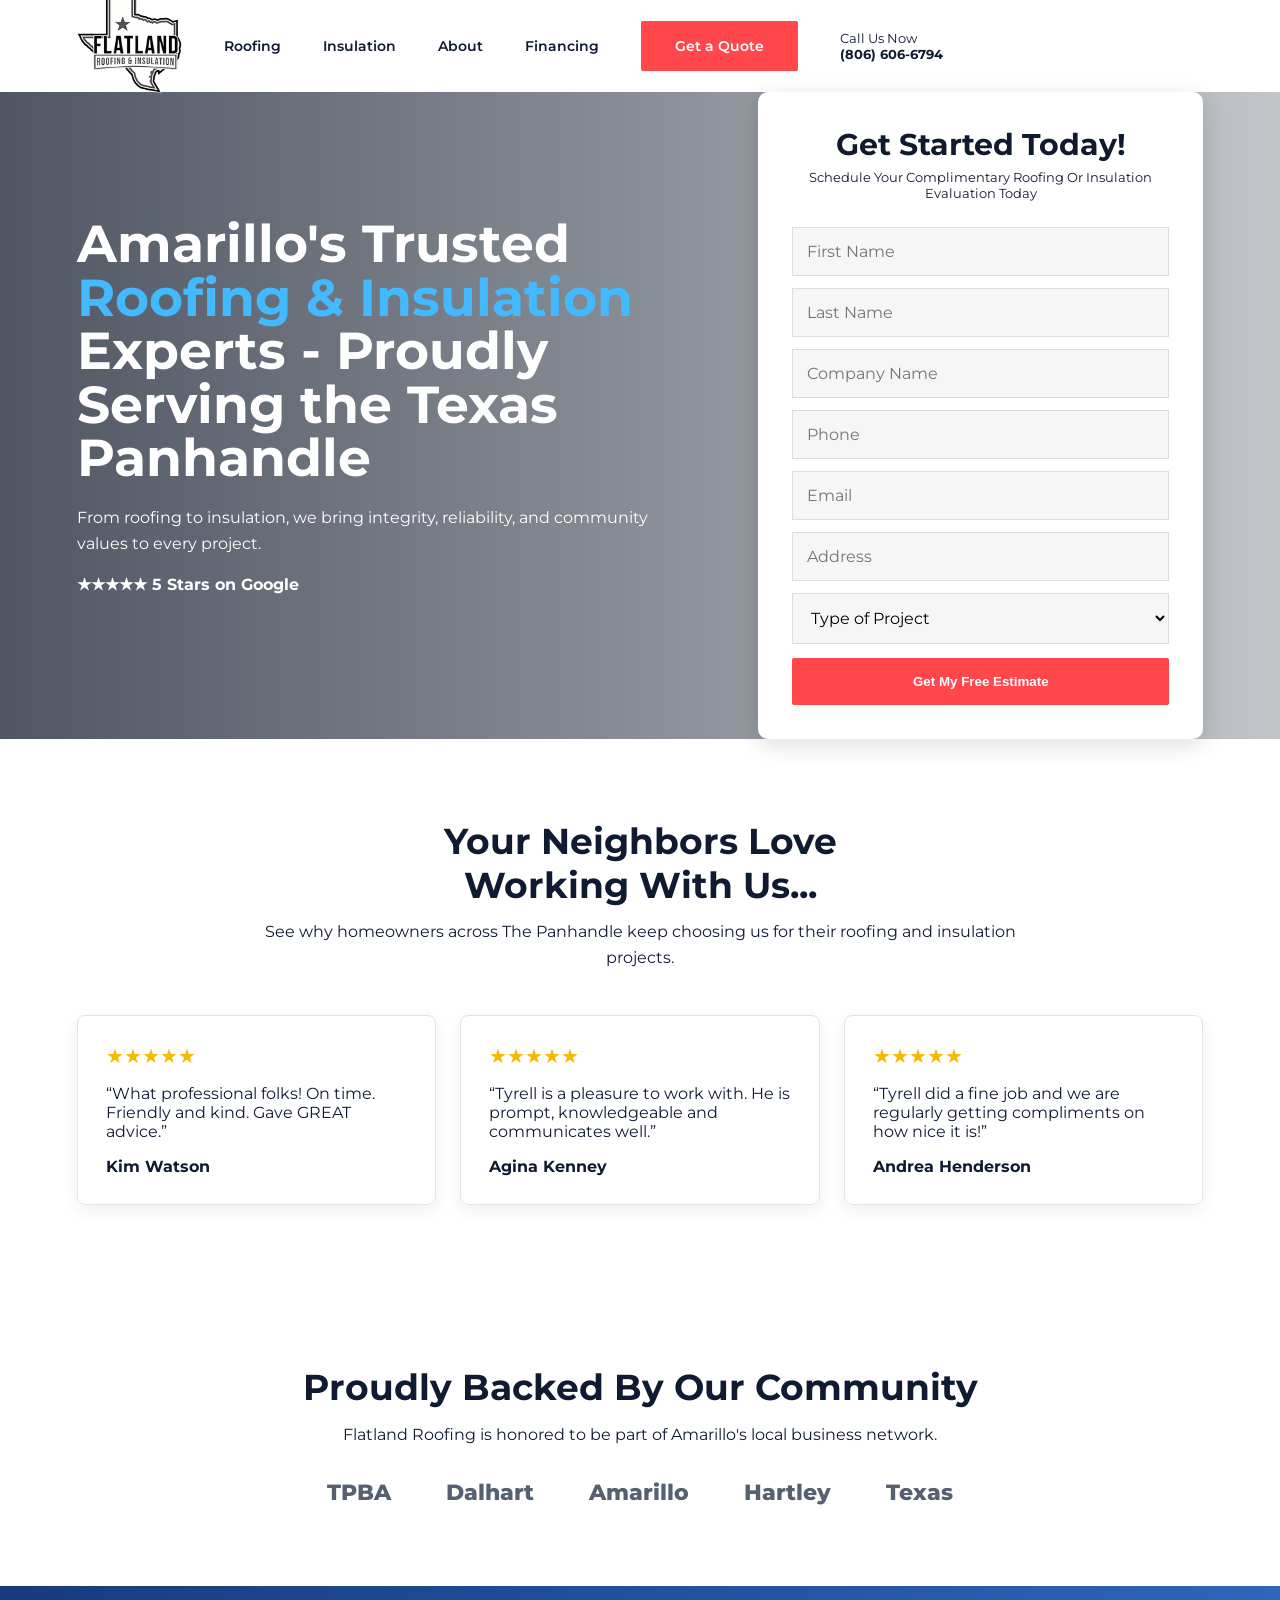
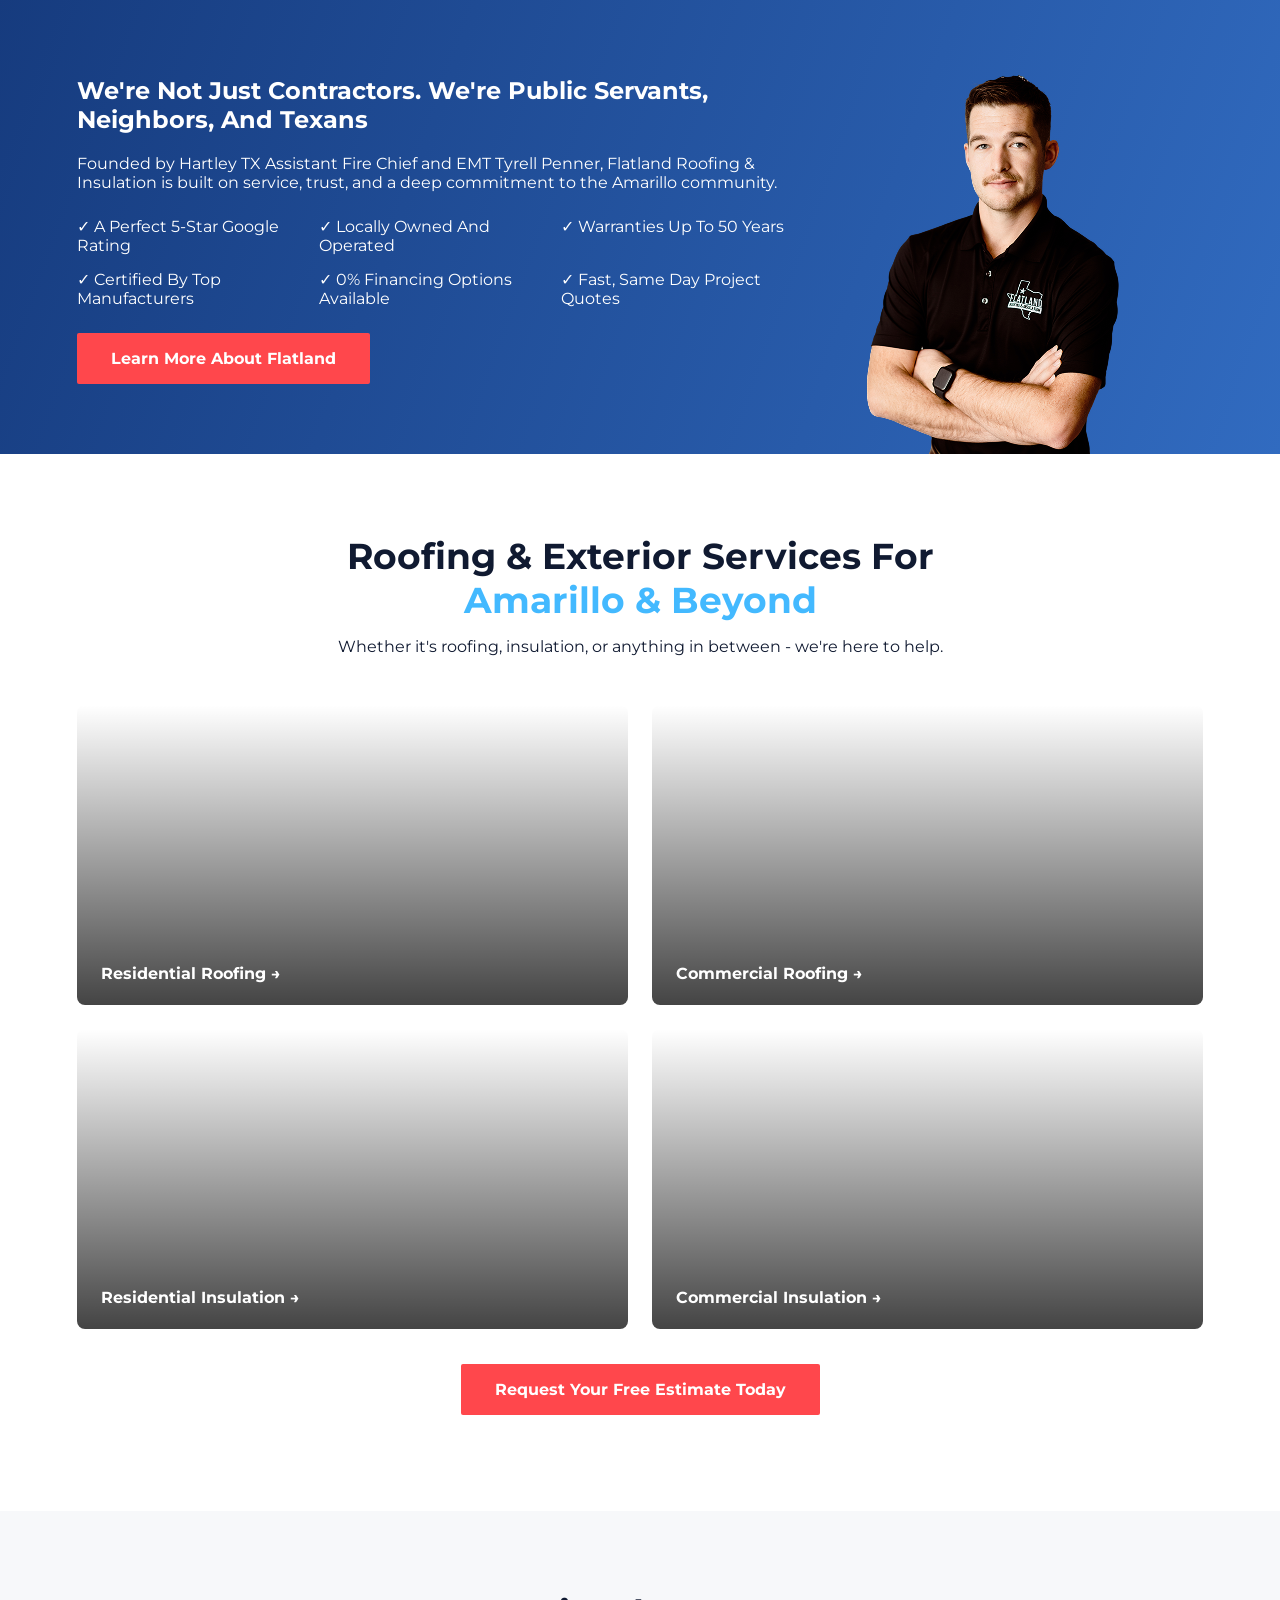
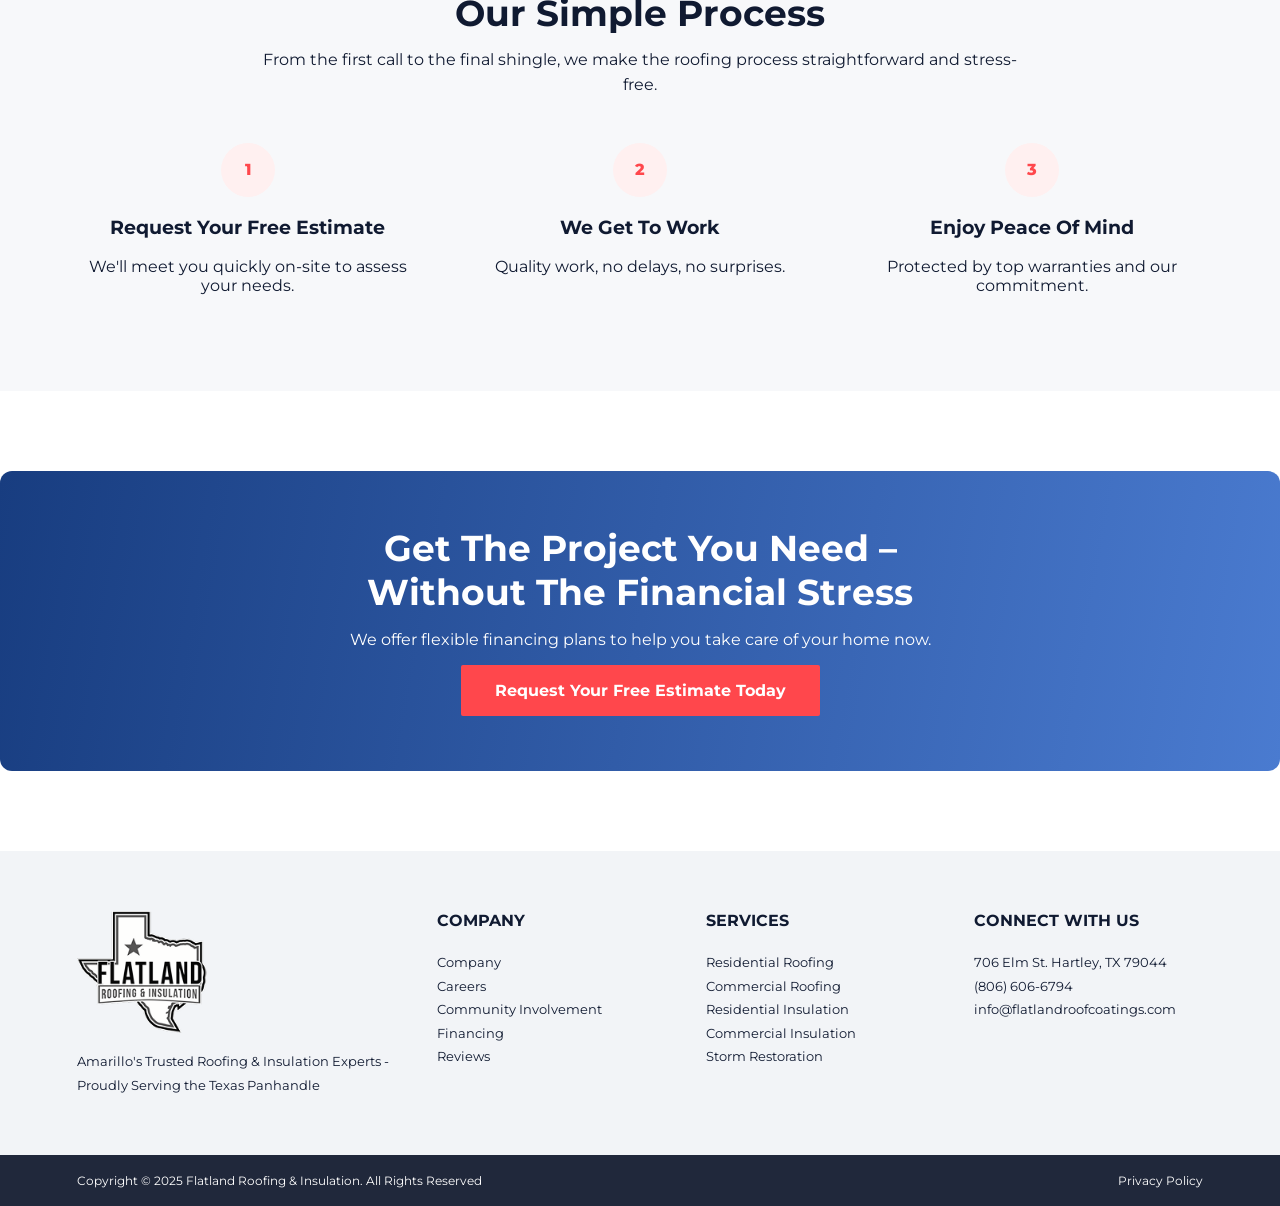
<file: index.html>
<!doctype html><html><head><meta charset="utf-8"><meta name="viewport" content="width=device-width"><title>Flatland Roofing & Insulation</title><link rel="stylesheet" href="styles.css"></head><body><header><div class="wrap nav"><a href="index.html"><img class="logo" src="assets/logo.png"></a><a href="roofing.html">Roofing</a><a href="services.html">Insulation</a><a href="about.html">About</a><a href="financing.html">Financing</a><a class="btn" href="quote.html">Get a Quote</a><span class="phone">Call Us Now<br><b>(806) 606-6794</b></span><span class="mobile-menu">☰</span></div></header><section class="hero"><div class="wrap hero-grid"><div><h1>Amarillo's Trusted <span class="blue">Roofing & Insulation</span> Experts - Proudly Serving the Texas Panhandle</h1><p>From roofing to insulation, we bring integrity, reliability, and community values to every project.</p><p><b>★★★★★ 5 Stars on Google</b></p></div><div class="form"><h2>Get Started Today!</h2><small>Schedule Your Complimentary Roofing Or Insulation Evaluation Today</small><input placeholder="First Name"><input placeholder="Last Name"><input placeholder="Company Name"><input placeholder="Phone"><input placeholder="Email"><input placeholder="Address"><select><option>Type of Project</option><option>Residential Roofing</option><option>Commercial Roofing</option><option>Insulation</option></select><button class="btn">Get My Free Estimate</button></div></div></section><section class="section"><div class="wrap"><h2>Your Neighbors Love<br>Working With Us...</h2><p class="lead">See why homeowners across The Panhandle keep choosing us for their roofing and insulation projects.</p><div class="reviews"><div class="review"><div class="stars">★★★★★</div><p>“What professional folks! On time. Friendly and kind. Gave GREAT advice.”</p><b>Kim Watson</b></div><div class="review"><div class="stars">★★★★★</div><p>“Tyrell is a pleasure to work with. He is prompt, knowledgeable and communicates well.”</p><b>Agina Kenney</b></div><div class="review"><div class="stars">★★★★★</div><p>“Tyrell did a fine job and we are regularly getting compliments on how nice it is!”</p><b>Andrea Henderson</b></div></div></div></section><section class="section community"><div class="wrap"><h2>Proudly Backed By Our Community</h2><p>Flatland Roofing is honored to be part of Amarillo's local business network.</p><div class="logos"><span>TPBA</span><span>Dalhart</span><span>Amarillo</span><span>Hartley</span><span>Texas</span></div></div></section><section class="owner"><div class="wrap owner-grid"><div class="owner-copy"><h2>We're Not Just Contractors. We're Public Servants, Neighbors, And Texans</h2><p>Founded by Hartley TX Assistant Fire Chief and EMT Tyrell Penner, Flatland Roofing & Insulation is built on service, trust, and a deep commitment to the Amarillo community.</p><div class="checks"><span>✓ A Perfect 5-Star Google Rating</span><span>✓ Locally Owned And Operated</span><span>✓ Warranties Up To 50 Years</span><span>✓ Certified By Top Manufacturers</span><span>✓ 0% Financing Options Available</span><span>✓ Fast, Same Day Project Quotes</span></div><a class="btn" href="about.html">Learn More About Flatland</a></div><img src="assets/tyrell.png"></div></section><section class="section"><div class="wrap"><h2>Roofing & Exterior Services For<br><span class="blue">Amarillo & Beyond</span></h2><p class="lead">Whether it's roofing, insulation, or anything in between - we're here to help.</p><div class="service-grid"><a class="service" href="roofing.html" style="background-image:url(https://images.unsplash.com/photo-1632759145351-1d592919f522?auto=format&fit=crop&w=1000&q=80)"><span>Residential Roofing →</span></a><a class="service" href="commercial-roof.html" style="background-image:url(https://images.unsplash.com/photo-1600607687920-4e2a09cf159d?auto=format&fit=crop&w=1000&q=80)"><span>Commercial Roofing →</span></a><a class="service" href="services.html" style="background-image:url(https://images.unsplash.com/photo-1600566753086-00f18fb6b3ea?auto=format&fit=crop&w=1000&q=80)"><span>Residential Insulation →</span></a><a class="service" href="services.html" style="background-image:url(https://images.unsplash.com/photo-1497366754035-f200968a6e72?auto=format&fit=crop&w=1000&q=80)"><span>Commercial Insulation →</span></a></div><p style="text-align:center;margin-top:35px"><a class="btn" href="quote.html">Request Your Free Estimate Today</a></p></div></section><section class="section process"><div class="wrap"><h2>Our Simple Process</h2><p class="lead">From the first call to the final shingle, we make the roofing process straightforward and stress-free.</p><div class="steps"><div><div class="num">1</div><h3>Request Your Free Estimate</h3><p>We'll meet you quickly on-site to assess your needs.</p></div><div><div class="num">2</div><h3>We Get To Work</h3><p>Quality work, no delays, no surprises.</p></div><div><div class="num">3</div><h3>Enjoy Peace Of Mind</h3><p>Protected by top warranties and our commitment.</p></div></div></div></section><section class="section"><div class="wrap cta"><h2>Get The Project You Need –<br>Without The Financial Stress</h2><p>We offer flexible financing plans to help you take care of your home now.</p><a class="btn" href="quote.html">Request Your Free Estimate Today</a></div></section><footer class="footer"><div class="wrap footgrid"><div><img src="assets/logo.png" style="width:130px"><p>Amarillo's Trusted Roofing & Insulation Experts - Proudly Serving the Texas Panhandle</p></div><div><h4>COMPANY</h4><a href="about.html">Company</a><a>Careers</a><a>Community Involvement</a><a href="financing.html">Financing</a><a>Reviews</a></div><div><h4>SERVICES</h4><a href="roofing.html">Residential Roofing</a><a href="commercial-roof.html">Commercial Roofing</a><a href="services.html">Residential Insulation</a><a href="services.html">Commercial Insulation</a><a>Storm Restoration</a></div><div><h4>CONNECT WITH US</h4><p>706 Elm St. Hartley, TX 79044<br>(806) 606-6794<br>info@flatlandroofcoatings.com</p></div></div><div class="copyright"><span>Copyright © 2025 Flatland Roofing & Insulation. All Rights Reserved</span><span>Privacy Policy</span></div></footer></body></html>
</file>
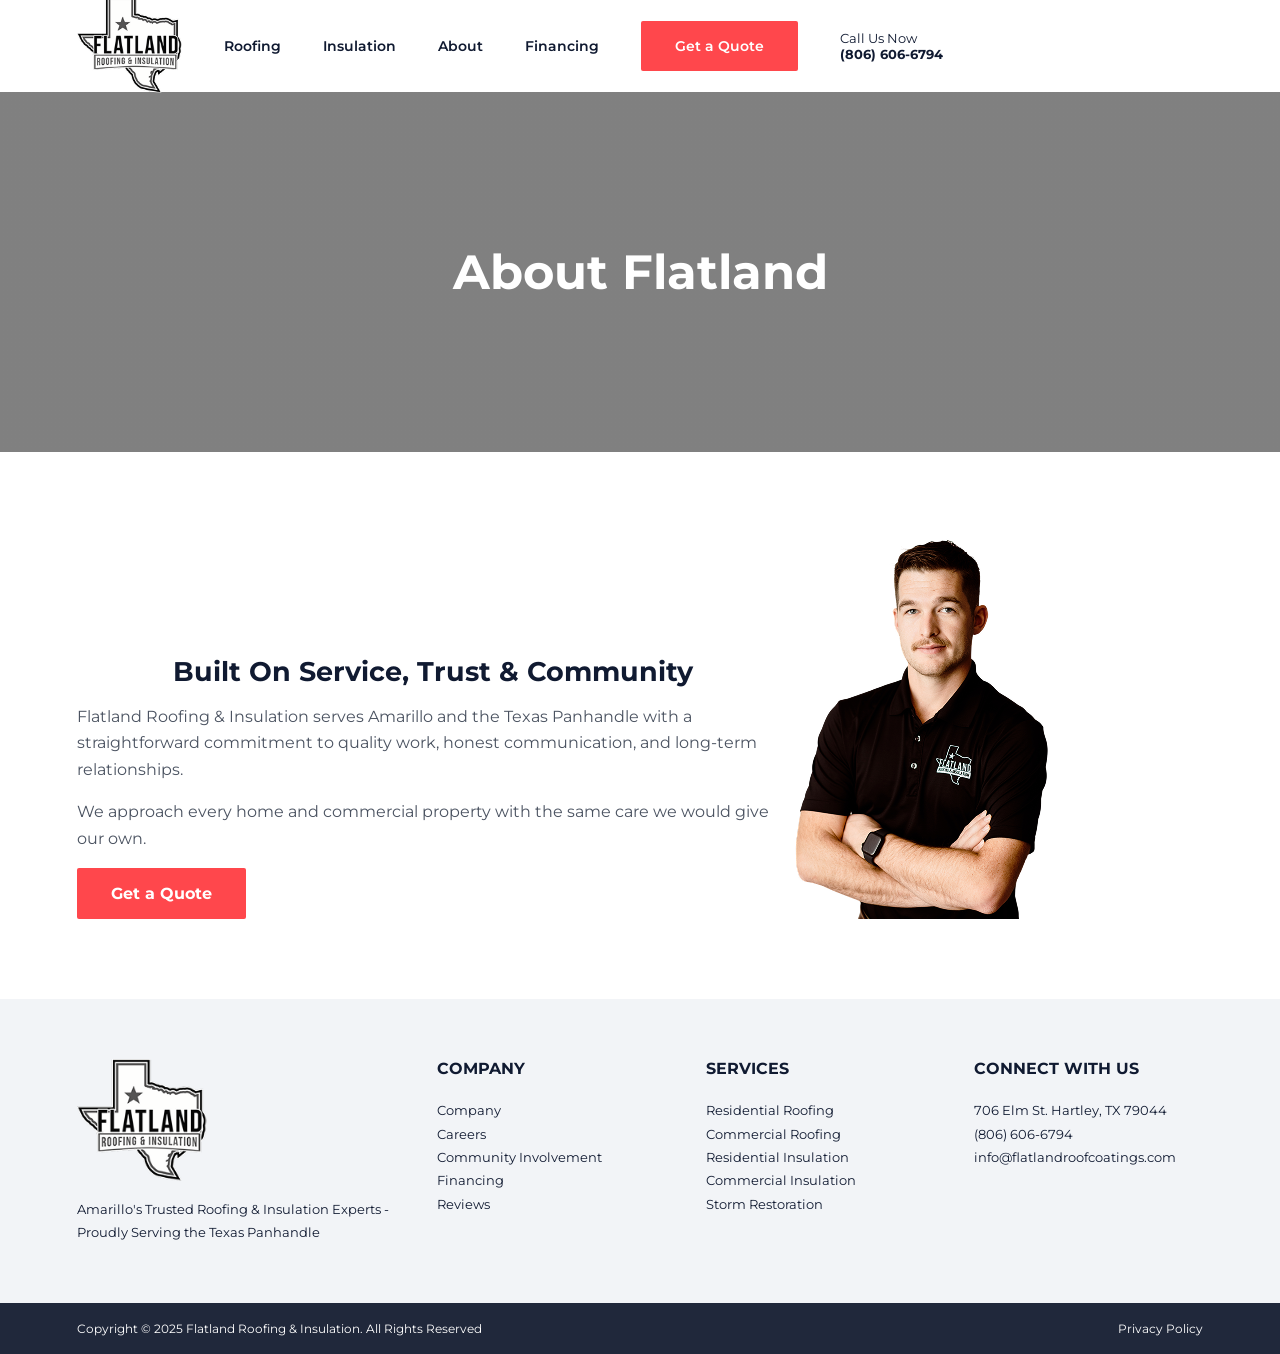
<file: about.html>
<!doctype html><html><head><meta charset="utf-8"><meta name="viewport" content="width=device-width"><title>About Flatland | Flatland</title><link rel="stylesheet" href="styles.css"></head><body><header><div class="wrap nav"><a href="index.html"><img class="logo" src="assets/logo.png"></a><a href="roofing.html">Roofing</a><a href="services.html">Insulation</a><a href="about.html">About</a><a href="financing.html">Financing</a><a class="btn" href="quote.html">Get a Quote</a><span class="phone">Call Us Now<br><b>(806) 606-6794</b></span><span class="mobile-menu">☰</span></div></header><section class="pagehero"><h1>About Flatland</h1></section><section class="section"><div class="wrap owner-grid"><div class="content"><h2>Built On Service, Trust & Community</h2><p>Flatland Roofing & Insulation serves Amarillo and the Texas Panhandle with a straightforward commitment to quality work, honest communication, and long-term relationships.</p><p>We approach every home and commercial property with the same care we would give our own.</p><a class="btn" href="quote.html">Get a Quote</a></div><img src="assets/tyrell.png"></div></section><footer class="footer"><div class="wrap footgrid"><div><img src="assets/logo.png" style="width:130px"><p>Amarillo's Trusted Roofing & Insulation Experts - Proudly Serving the Texas Panhandle</p></div><div><h4>COMPANY</h4><a href="about.html">Company</a><a>Careers</a><a>Community Involvement</a><a href="financing.html">Financing</a><a>Reviews</a></div><div><h4>SERVICES</h4><a href="roofing.html">Residential Roofing</a><a href="commercial-roof.html">Commercial Roofing</a><a href="services.html">Residential Insulation</a><a href="services.html">Commercial Insulation</a><a>Storm Restoration</a></div><div><h4>CONNECT WITH US</h4><p>706 Elm St. Hartley, TX 79044<br>(806) 606-6794<br>info@flatlandroofcoatings.com</p></div></div><div class="copyright"><span>Copyright © 2025 Flatland Roofing & Insulation. All Rights Reserved</span><span>Privacy Policy</span></div></footer></body></html>
</file>
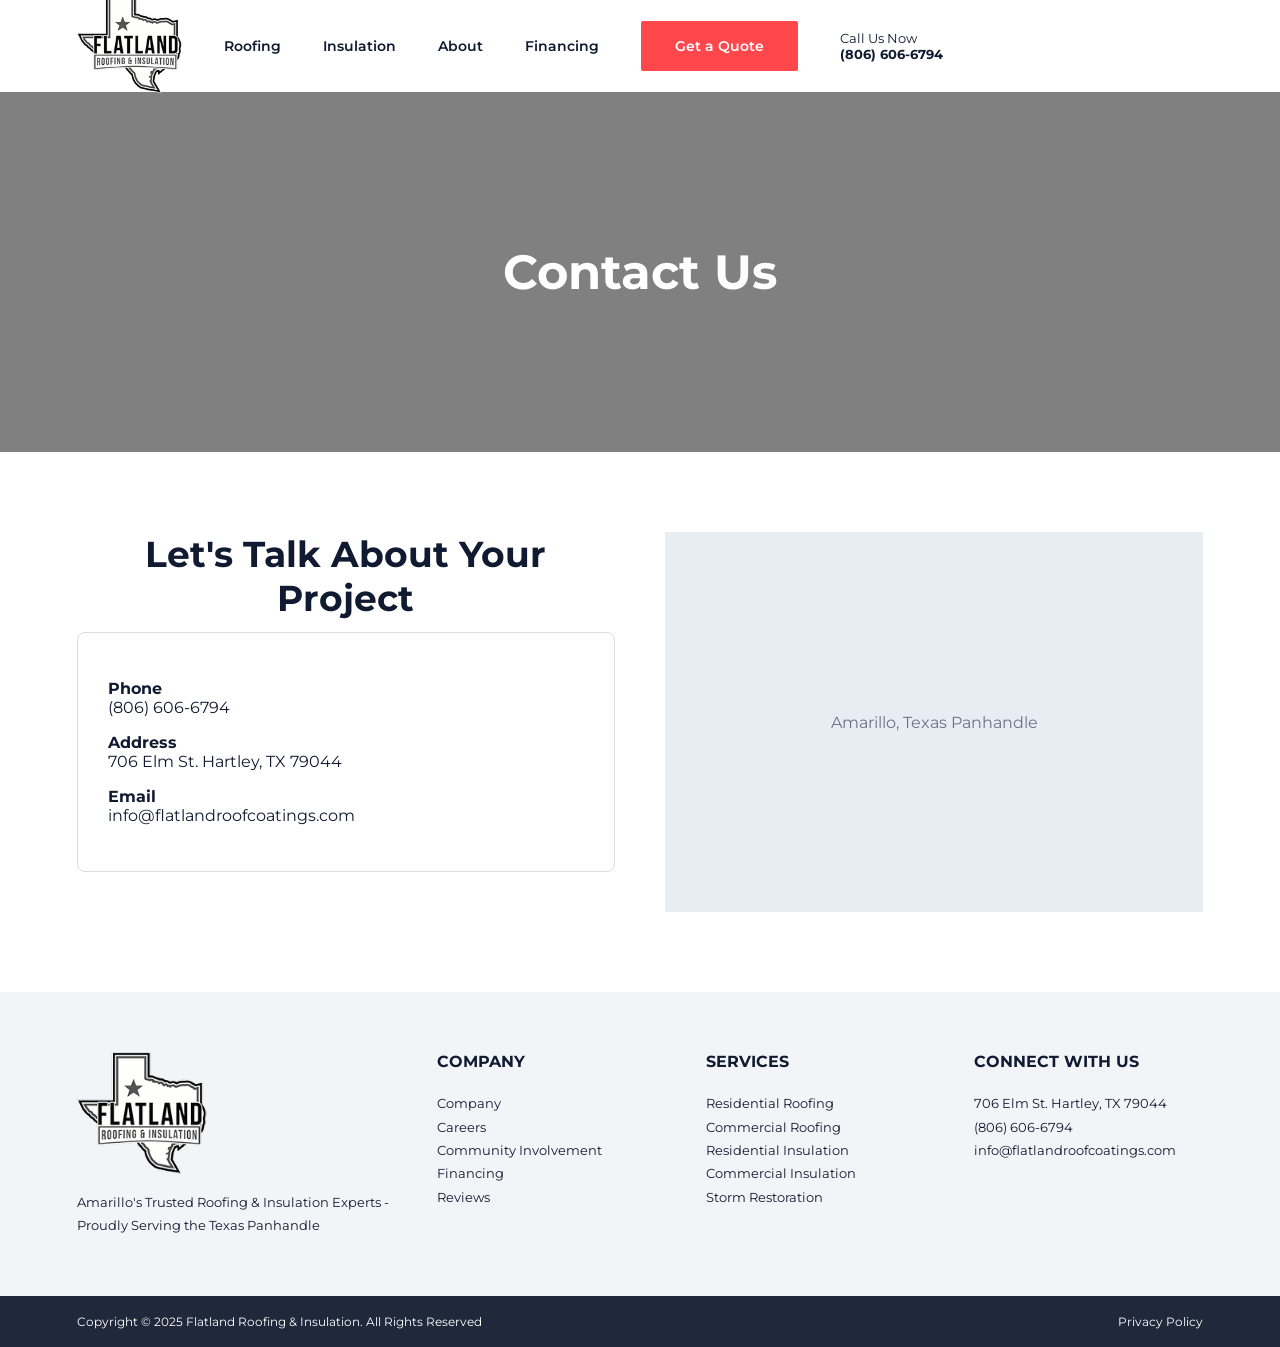
<file: contact.html>
<!doctype html><html><head><meta charset="utf-8"><meta name="viewport" content="width=device-width"><title>Contact Us | Flatland</title><link rel="stylesheet" href="styles.css"></head><body><header><div class="wrap nav"><a href="index.html"><img class="logo" src="assets/logo.png"></a><a href="roofing.html">Roofing</a><a href="services.html">Insulation</a><a href="about.html">About</a><a href="financing.html">Financing</a><a class="btn" href="quote.html">Get a Quote</a><span class="phone">Call Us Now<br><b>(806) 606-6794</b></span><span class="mobile-menu">☰</span></div></header><section class="pagehero"><h1>Contact Us</h1></section><section class="section"><div class="wrap contactgrid"><div><h2>Let's Talk About Your Project</h2><div class="contactbox"><p><b>Phone</b><br>(806) 606-6794</p><p><b>Address</b><br>706 Elm St. Hartley, TX 79044</p><p><b>Email</b><br>info@flatlandroofcoatings.com</p></div></div><div class="map">Amarillo, Texas Panhandle</div></div></section><footer class="footer"><div class="wrap footgrid"><div><img src="assets/logo.png" style="width:130px"><p>Amarillo's Trusted Roofing & Insulation Experts - Proudly Serving the Texas Panhandle</p></div><div><h4>COMPANY</h4><a href="about.html">Company</a><a>Careers</a><a>Community Involvement</a><a href="financing.html">Financing</a><a>Reviews</a></div><div><h4>SERVICES</h4><a href="roofing.html">Residential Roofing</a><a href="commercial-roof.html">Commercial Roofing</a><a href="services.html">Residential Insulation</a><a href="services.html">Commercial Insulation</a><a>Storm Restoration</a></div><div><h4>CONNECT WITH US</h4><p>706 Elm St. Hartley, TX 79044<br>(806) 606-6794<br>info@flatlandroofcoatings.com</p></div></div><div class="copyright"><span>Copyright © 2025 Flatland Roofing & Insulation. All Rights Reserved</span><span>Privacy Policy</span></div></footer></body></html>
</file>
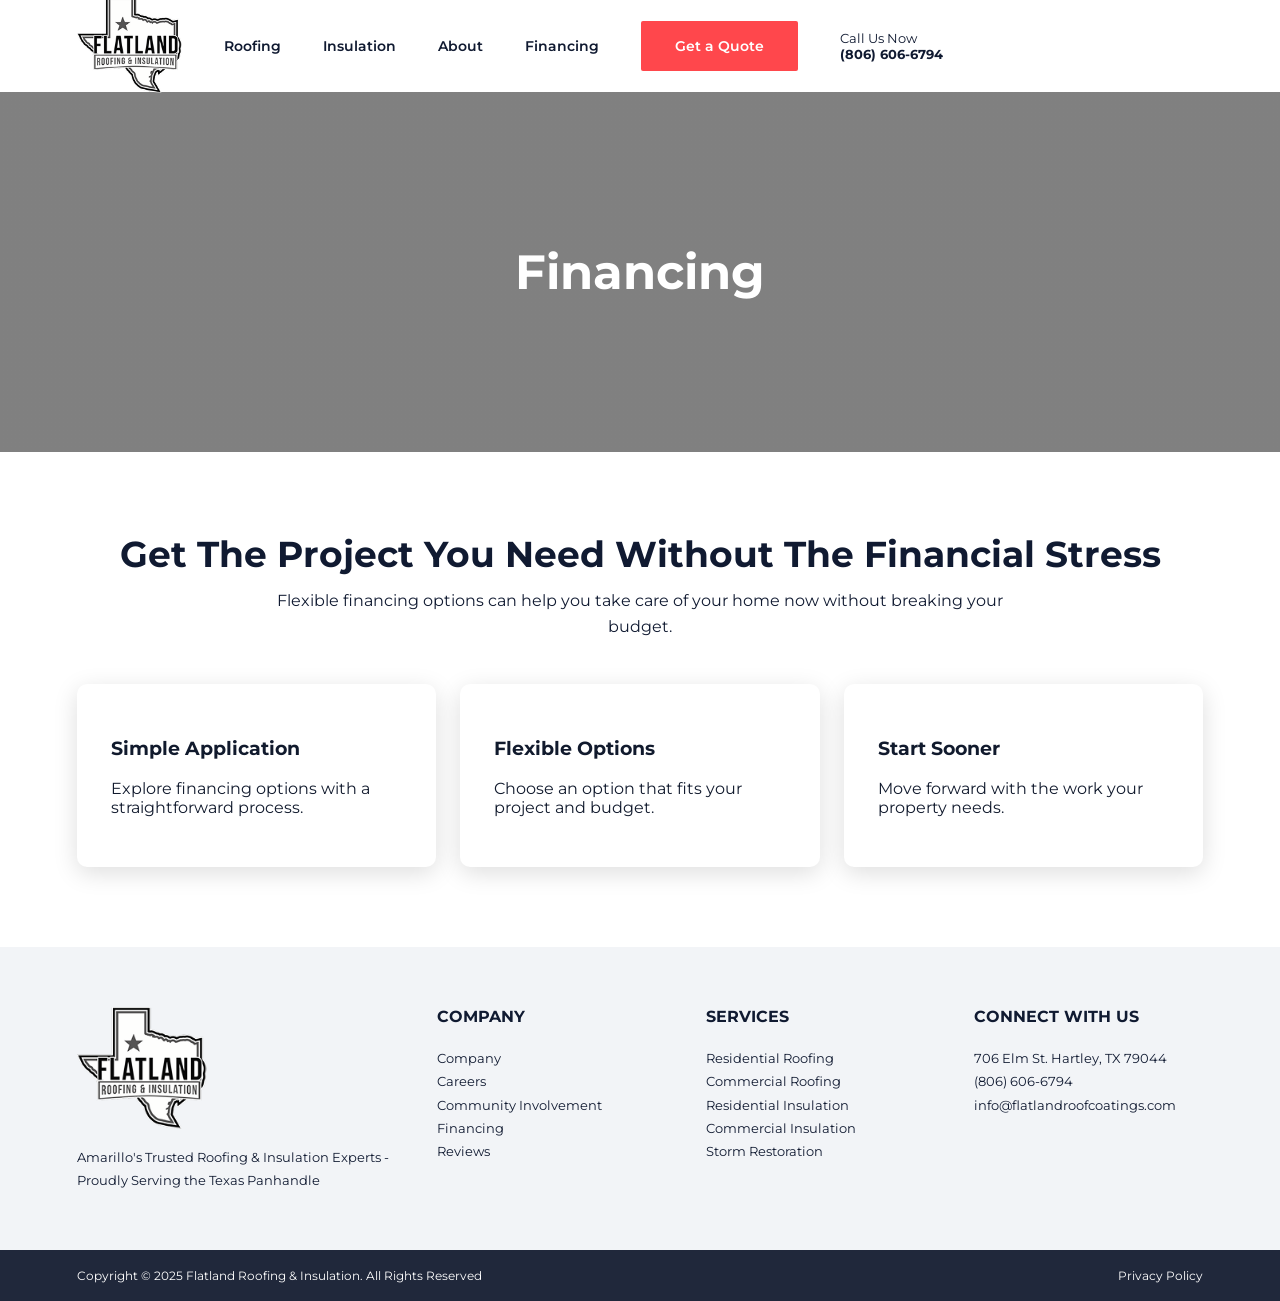
<file: financing.html>
<!doctype html><html><head><meta charset="utf-8"><meta name="viewport" content="width=device-width"><title>Financing | Flatland</title><link rel="stylesheet" href="styles.css"></head><body><header><div class="wrap nav"><a href="index.html"><img class="logo" src="assets/logo.png"></a><a href="roofing.html">Roofing</a><a href="services.html">Insulation</a><a href="about.html">About</a><a href="financing.html">Financing</a><a class="btn" href="quote.html">Get a Quote</a><span class="phone">Call Us Now<br><b>(806) 606-6794</b></span><span class="mobile-menu">☰</span></div></header><section class="pagehero"><h1>Financing</h1></section><section class="section"><div class="wrap"><h2>Get The Project You Need Without The Financial Stress</h2><p class="lead">Flexible financing options can help you take care of your home now without breaking your budget.</p><div class="features"><div class="card"><h3>Simple Application</h3><p>Explore financing options with a straightforward process.</p></div><div class="card"><h3>Flexible Options</h3><p>Choose an option that fits your project and budget.</p></div><div class="card"><h3>Start Sooner</h3><p>Move forward with the work your property needs.</p></div></div></div></section><footer class="footer"><div class="wrap footgrid"><div><img src="assets/logo.png" style="width:130px"><p>Amarillo's Trusted Roofing & Insulation Experts - Proudly Serving the Texas Panhandle</p></div><div><h4>COMPANY</h4><a href="about.html">Company</a><a>Careers</a><a>Community Involvement</a><a href="financing.html">Financing</a><a>Reviews</a></div><div><h4>SERVICES</h4><a href="roofing.html">Residential Roofing</a><a href="commercial-roof.html">Commercial Roofing</a><a href="services.html">Residential Insulation</a><a href="services.html">Commercial Insulation</a><a>Storm Restoration</a></div><div><h4>CONNECT WITH US</h4><p>706 Elm St. Hartley, TX 79044<br>(806) 606-6794<br>info@flatlandroofcoatings.com</p></div></div><div class="copyright"><span>Copyright © 2025 Flatland Roofing & Insulation. All Rights Reserved</span><span>Privacy Policy</span></div></footer></body></html>
</file>
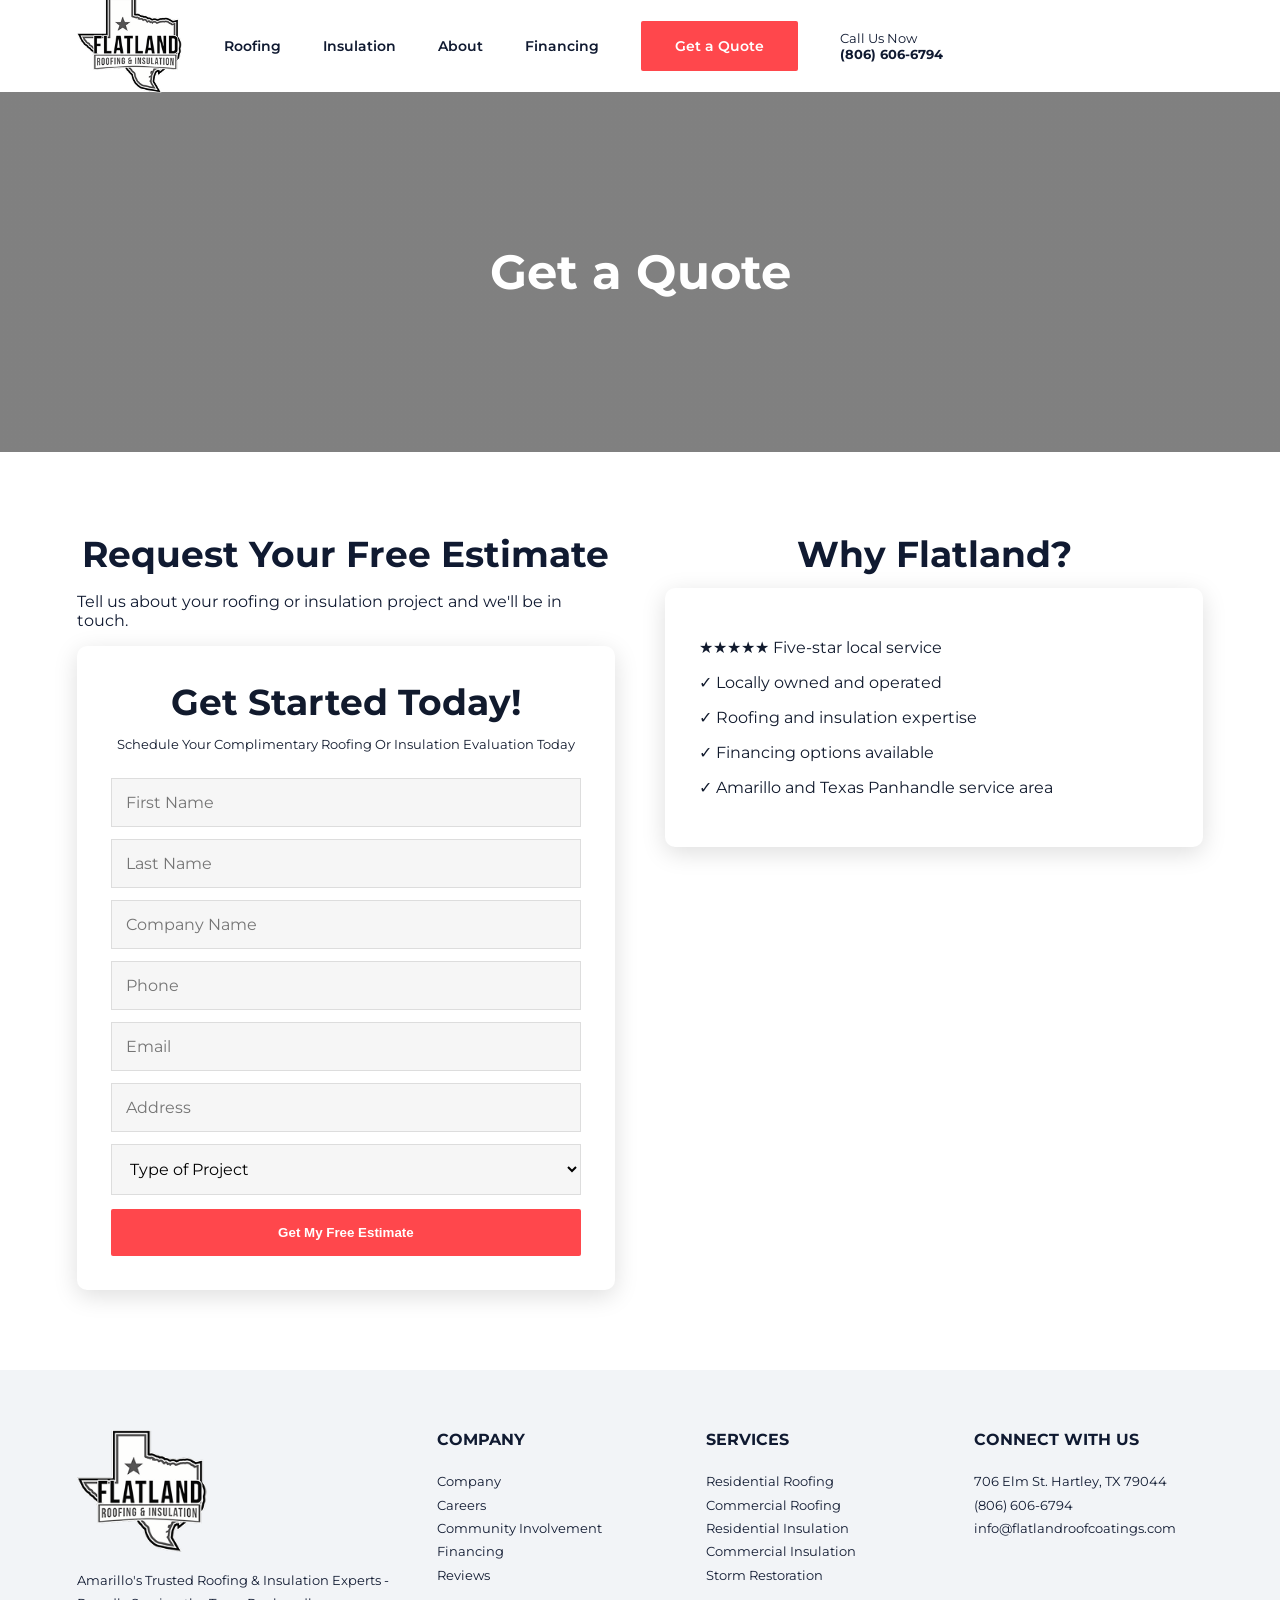
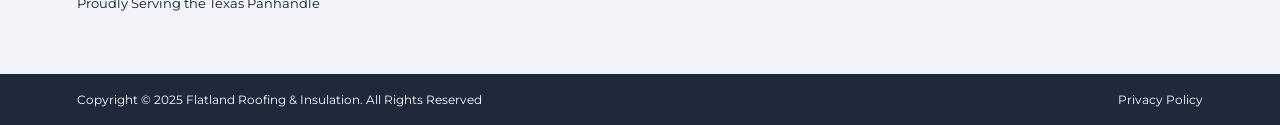
<file: quote.html>
<!doctype html><html><head><meta charset="utf-8"><meta name="viewport" content="width=device-width"><title>Get a Quote | Flatland</title><link rel="stylesheet" href="styles.css"></head><body><header><div class="wrap nav"><a href="index.html"><img class="logo" src="assets/logo.png"></a><a href="roofing.html">Roofing</a><a href="services.html">Insulation</a><a href="about.html">About</a><a href="financing.html">Financing</a><a class="btn" href="quote.html">Get a Quote</a><span class="phone">Call Us Now<br><b>(806) 606-6794</b></span><span class="mobile-menu">☰</span></div></header><section class="pagehero"><h1>Get a Quote</h1></section><section class="section"><div class="wrap contactgrid"><div><h2>Request Your Free Estimate</h2><p>Tell us about your roofing or insulation project and we'll be in touch.</p><div class="form"><h2>Get Started Today!</h2><small>Schedule Your Complimentary Roofing Or Insulation Evaluation Today</small><input placeholder="First Name"><input placeholder="Last Name"><input placeholder="Company Name"><input placeholder="Phone"><input placeholder="Email"><input placeholder="Address"><select><option>Type of Project</option><option>Residential Roofing</option><option>Commercial Roofing</option><option>Insulation</option></select><button class="btn">Get My Free Estimate</button></div></div><div><h2>Why Flatland?</h2><div class="card"><p>★★★★★ Five-star local service</p><p>✓ Locally owned and operated</p><p>✓ Roofing and insulation expertise</p><p>✓ Financing options available</p><p>✓ Amarillo and Texas Panhandle service area</p></div></div></div></section><footer class="footer"><div class="wrap footgrid"><div><img src="assets/logo.png" style="width:130px"><p>Amarillo's Trusted Roofing & Insulation Experts - Proudly Serving the Texas Panhandle</p></div><div><h4>COMPANY</h4><a href="about.html">Company</a><a>Careers</a><a>Community Involvement</a><a href="financing.html">Financing</a><a>Reviews</a></div><div><h4>SERVICES</h4><a href="roofing.html">Residential Roofing</a><a href="commercial-roof.html">Commercial Roofing</a><a href="services.html">Residential Insulation</a><a href="services.html">Commercial Insulation</a><a>Storm Restoration</a></div><div><h4>CONNECT WITH US</h4><p>706 Elm St. Hartley, TX 79044<br>(806) 606-6794<br>info@flatlandroofcoatings.com</p></div></div><div class="copyright"><span>Copyright © 2025 Flatland Roofing & Insulation. All Rights Reserved</span><span>Privacy Policy</span></div></footer></body></html>
</file>
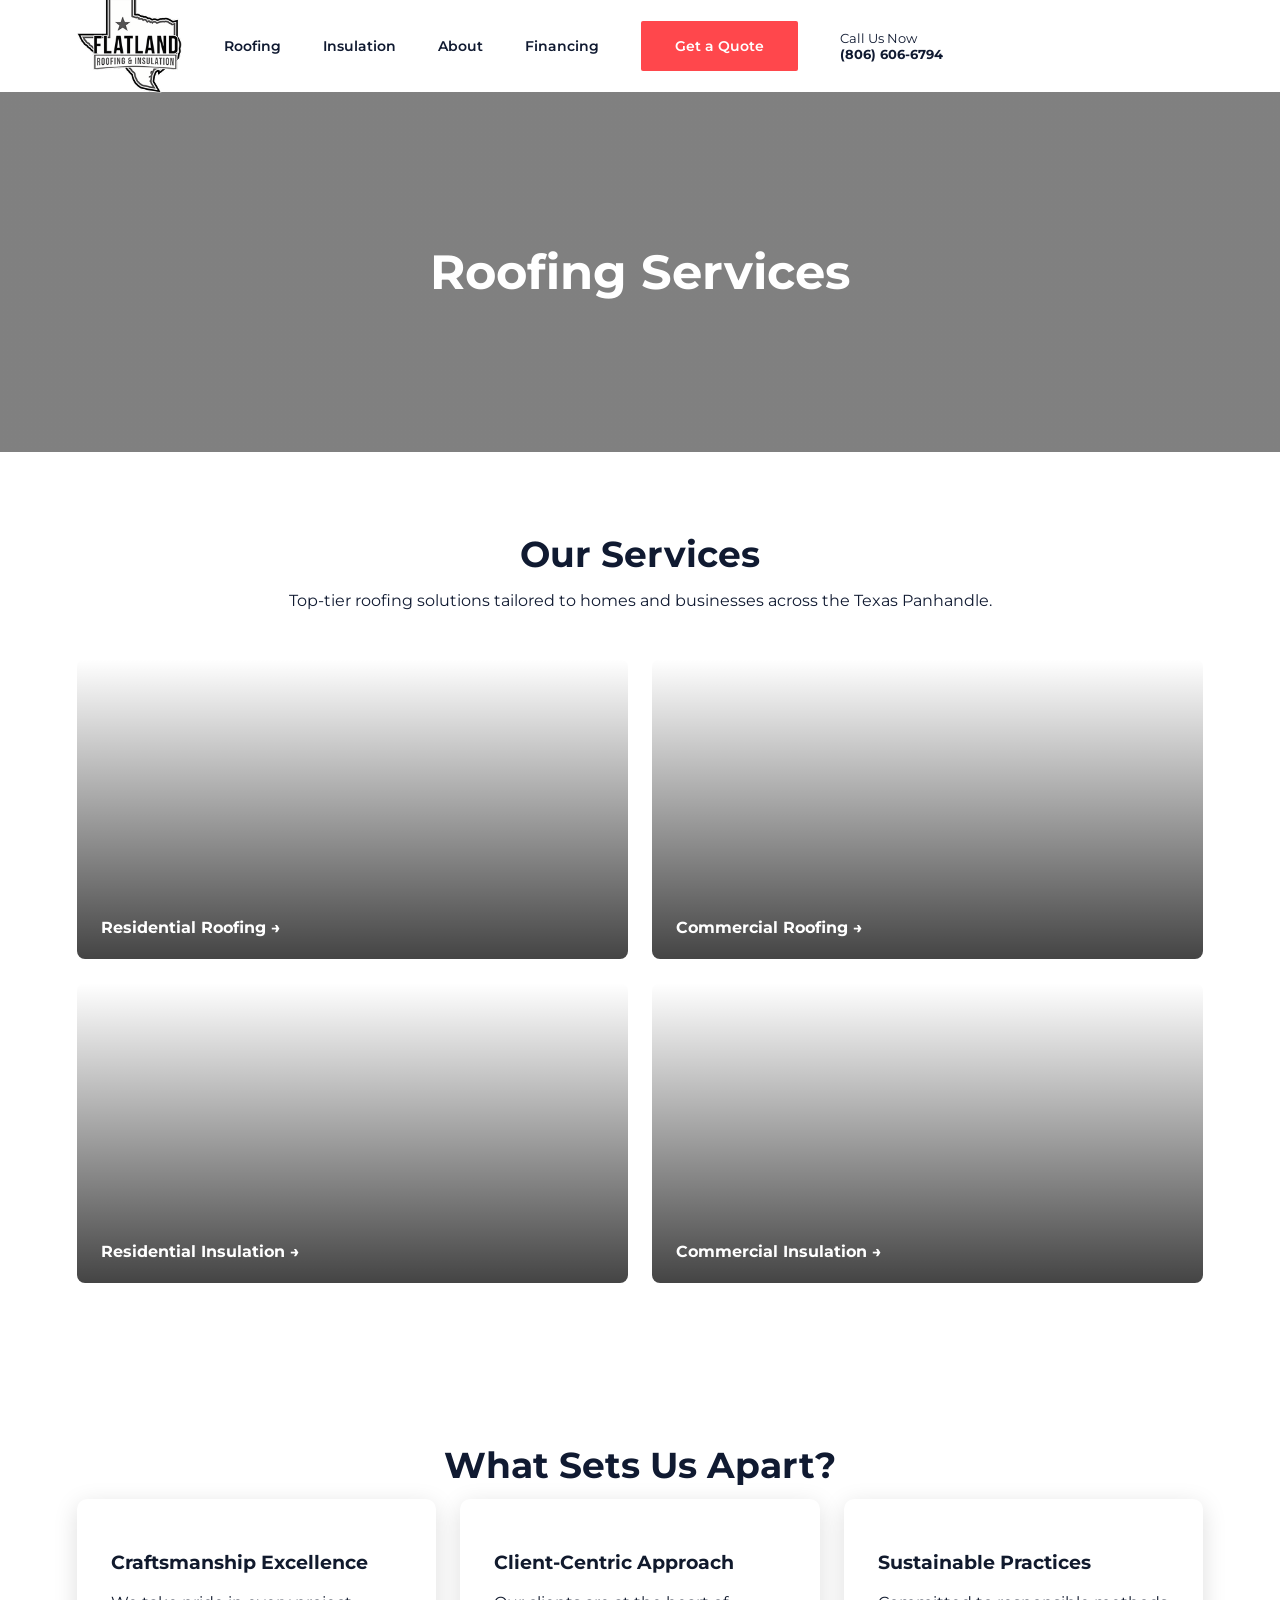
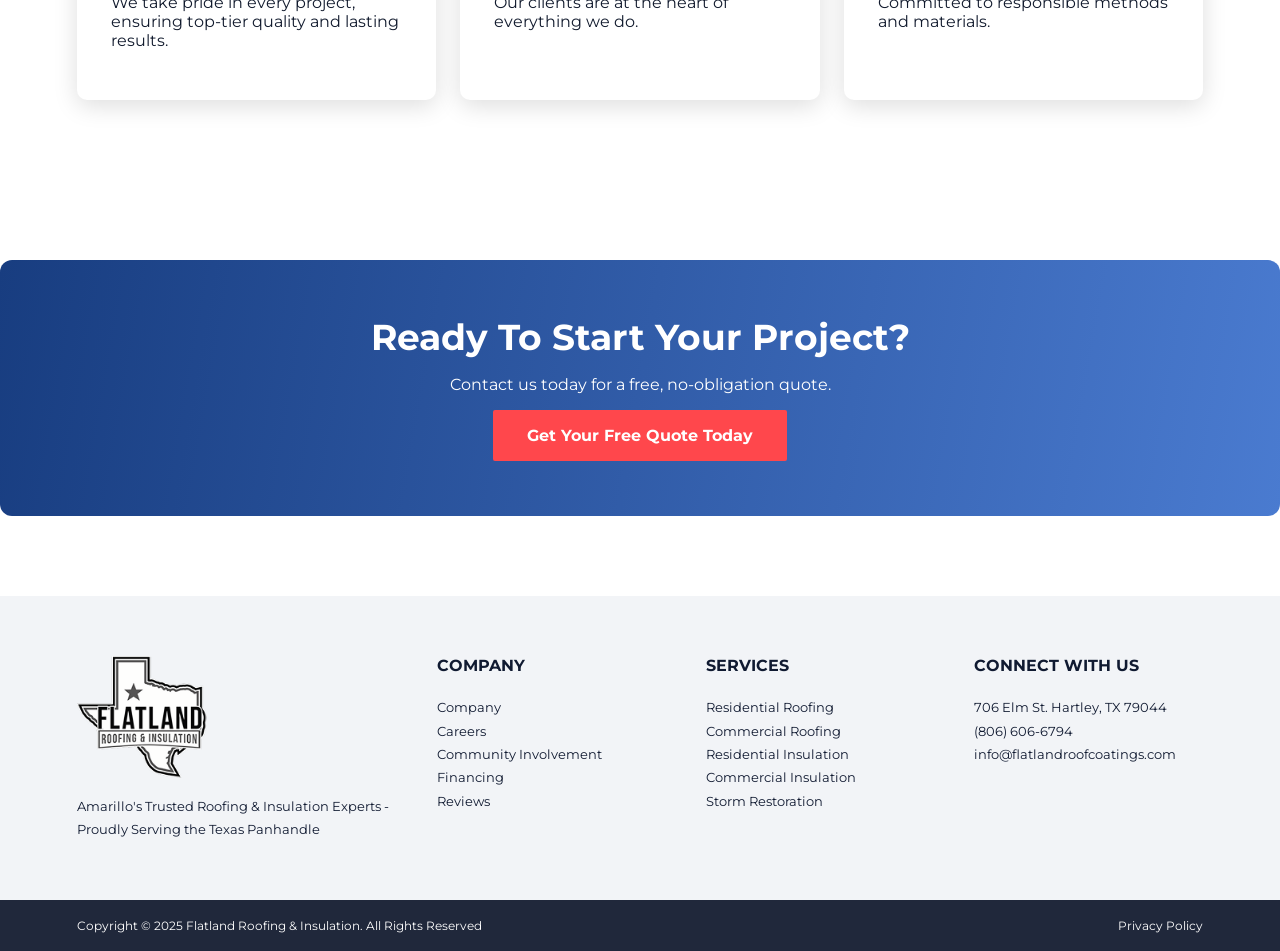
<file: roofing.html>
<!doctype html><html><head><meta charset="utf-8"><meta name="viewport" content="width=device-width"><title>Roofing Services | Flatland</title><link rel="stylesheet" href="styles.css"></head><body><header><div class="wrap nav"><a href="index.html"><img class="logo" src="assets/logo.png"></a><a href="roofing.html">Roofing</a><a href="services.html">Insulation</a><a href="about.html">About</a><a href="financing.html">Financing</a><a class="btn" href="quote.html">Get a Quote</a><span class="phone">Call Us Now<br><b>(806) 606-6794</b></span><span class="mobile-menu">☰</span></div></header><section class="pagehero"><h1>Roofing Services</h1></section><section class="section"><div class="wrap"><h2>Our Services</h2><p class="lead">Top-tier roofing solutions tailored to homes and businesses across the Texas Panhandle.</p><div class="service-grid"><a class="service" href="roofing.html" style="background-image:url(https://images.unsplash.com/photo-1632759145351-1d592919f522?auto=format&fit=crop&w=1000&q=80)"><span>Residential Roofing →</span></a><a class="service" href="commercial-roof.html" style="background-image:url(https://images.unsplash.com/photo-1600607687920-4e2a09cf159d?auto=format&fit=crop&w=1000&q=80)"><span>Commercial Roofing →</span></a><a class="service" href="services.html" style="background-image:url(https://images.unsplash.com/photo-1600566753086-00f18fb6b3ea?auto=format&fit=crop&w=1000&q=80)"><span>Residential Insulation →</span></a><a class="service" href="services.html" style="background-image:url(https://images.unsplash.com/photo-1497366754035-f200968a6e72?auto=format&fit=crop&w=1000&q=80)"><span>Commercial Insulation →</span></a></div></div></section><section class="section"><div class="wrap"><h2>What Sets Us Apart?</h2><div class="features"><div class="card"><h3>Craftsmanship Excellence</h3><p>We take pride in every project, ensuring top-tier quality and lasting results.</p></div><div class="card"><h3>Client-Centric Approach</h3><p>Our clients are at the heart of everything we do.</p></div><div class="card"><h3>Sustainable Practices</h3><p>Committed to responsible methods and materials.</p></div></div></div></section><section class="section"><div class="wrap cta"><h2>Ready To Start Your Project?</h2><p>Contact us today for a free, no-obligation quote.</p><a class="btn" href="quote.html">Get Your Free Quote Today</a></div></section><footer class="footer"><div class="wrap footgrid"><div><img src="assets/logo.png" style="width:130px"><p>Amarillo's Trusted Roofing & Insulation Experts - Proudly Serving the Texas Panhandle</p></div><div><h4>COMPANY</h4><a href="about.html">Company</a><a>Careers</a><a>Community Involvement</a><a href="financing.html">Financing</a><a>Reviews</a></div><div><h4>SERVICES</h4><a href="roofing.html">Residential Roofing</a><a href="commercial-roof.html">Commercial Roofing</a><a href="services.html">Residential Insulation</a><a href="services.html">Commercial Insulation</a><a>Storm Restoration</a></div><div><h4>CONNECT WITH US</h4><p>706 Elm St. Hartley, TX 79044<br>(806) 606-6794<br>info@flatlandroofcoatings.com</p></div></div><div class="copyright"><span>Copyright © 2025 Flatland Roofing & Insulation. All Rights Reserved</span><span>Privacy Policy</span></div></footer></body></html>
</file>
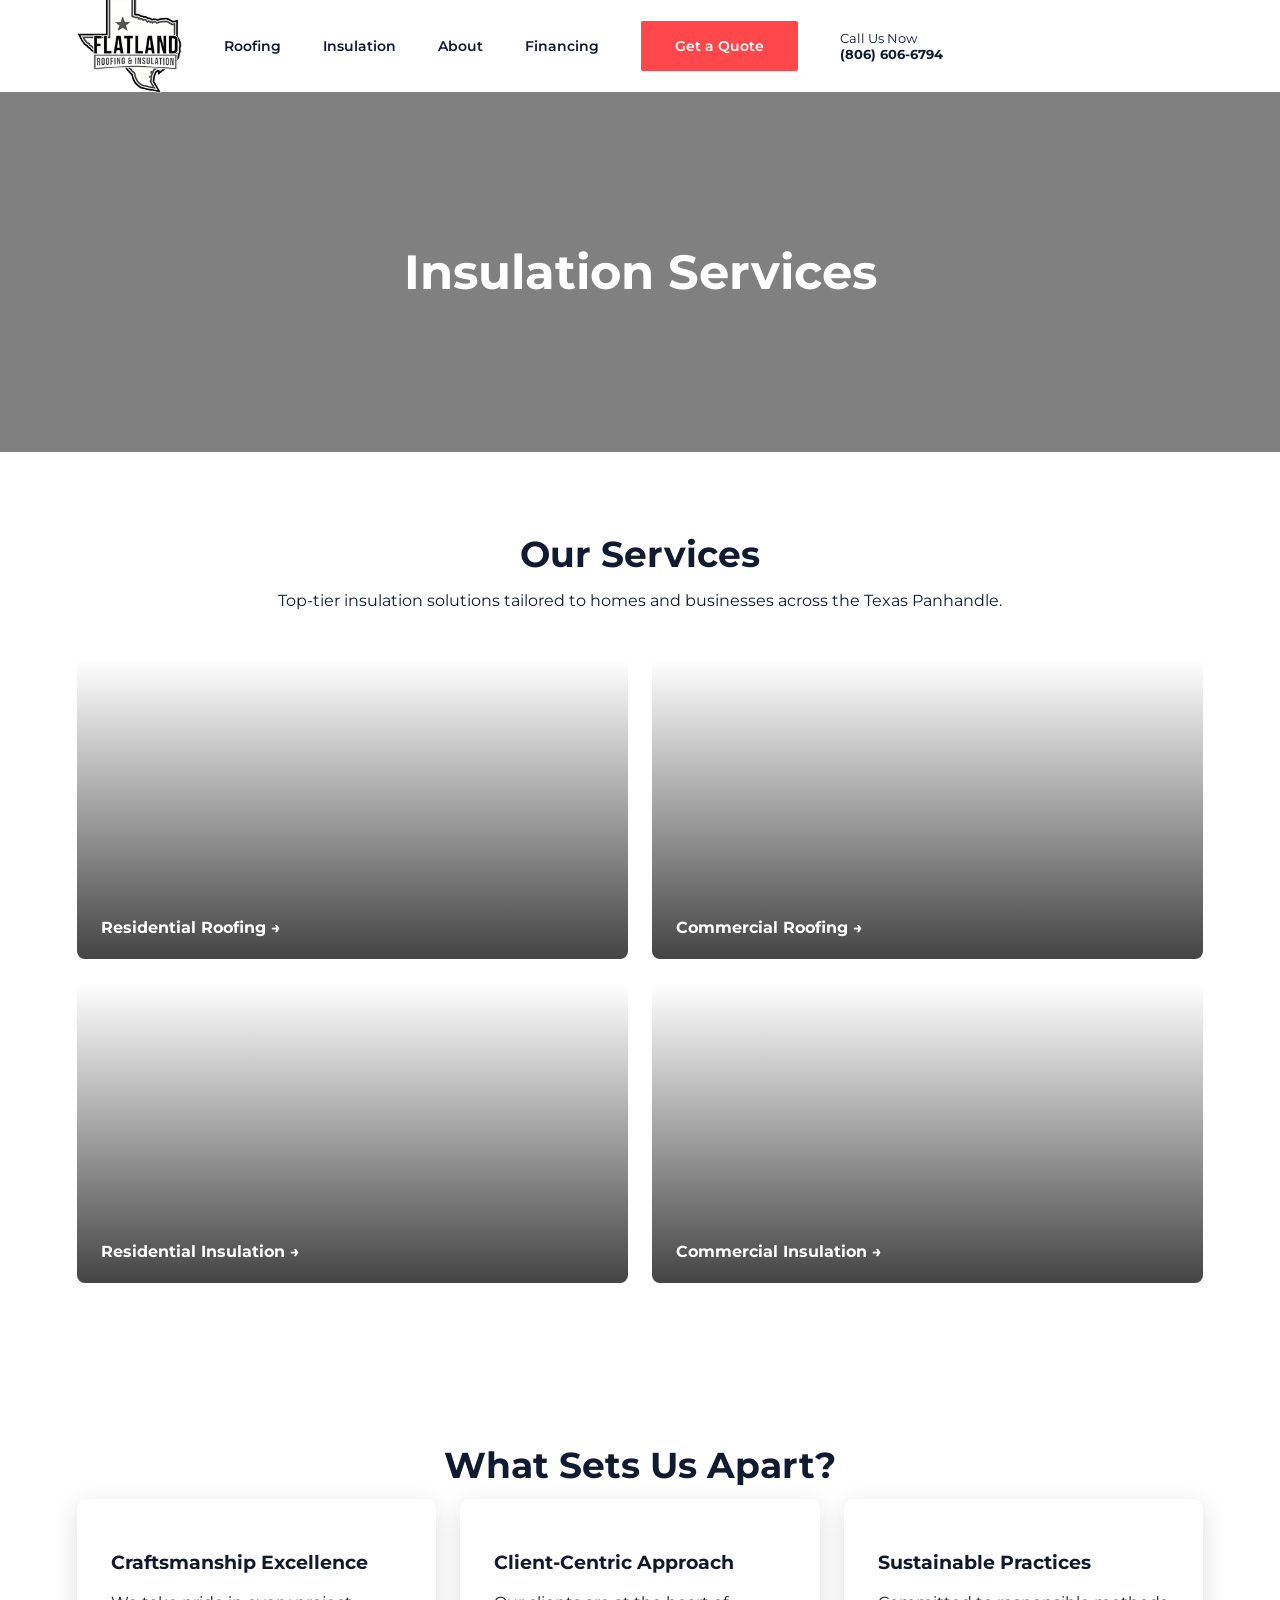
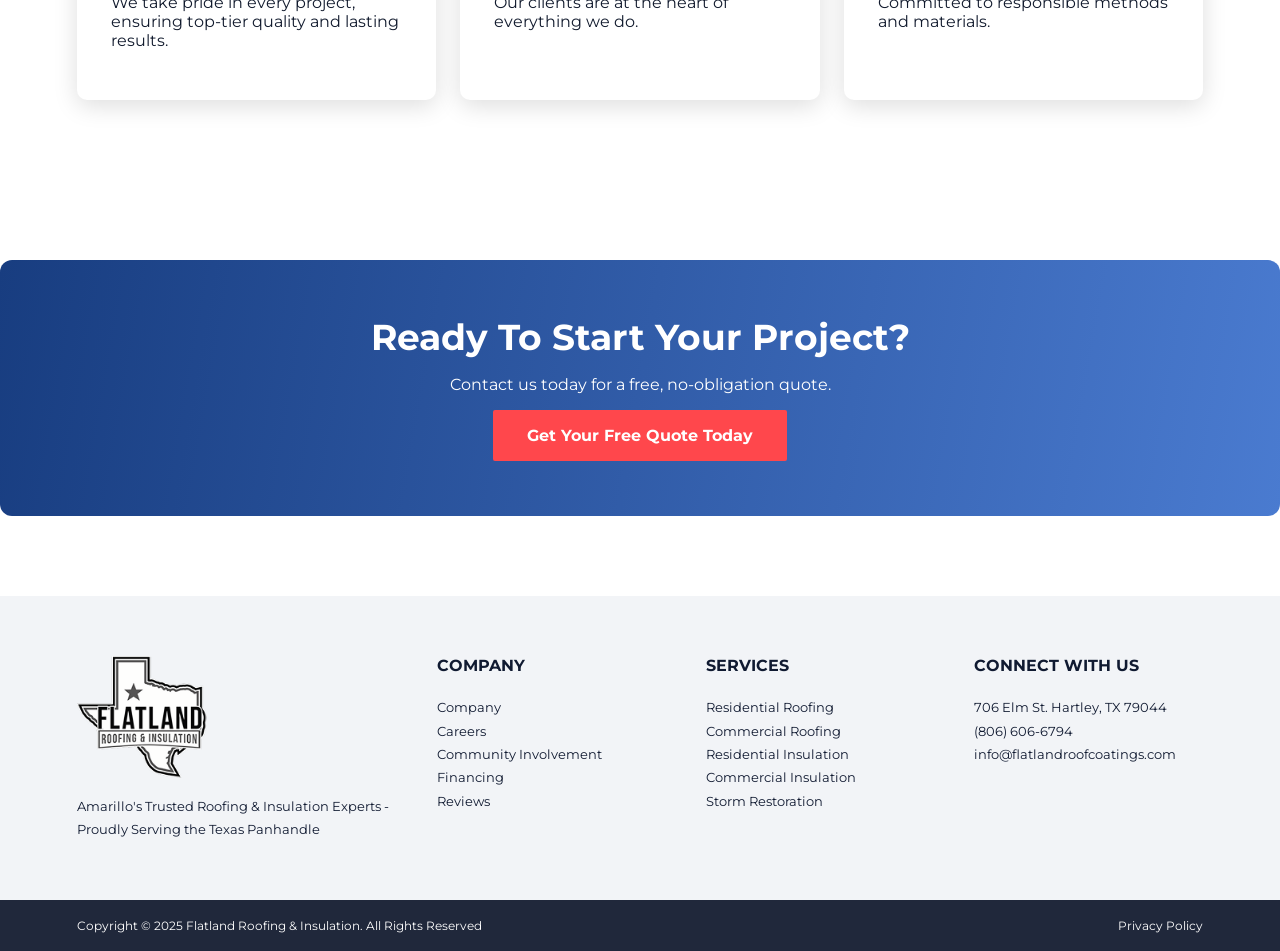
<file: services.html>
<!doctype html><html><head><meta charset="utf-8"><meta name="viewport" content="width=device-width"><title>Insulation Services | Flatland</title><link rel="stylesheet" href="styles.css"></head><body><header><div class="wrap nav"><a href="index.html"><img class="logo" src="assets/logo.png"></a><a href="roofing.html">Roofing</a><a href="services.html">Insulation</a><a href="about.html">About</a><a href="financing.html">Financing</a><a class="btn" href="quote.html">Get a Quote</a><span class="phone">Call Us Now<br><b>(806) 606-6794</b></span><span class="mobile-menu">☰</span></div></header><section class="pagehero"><h1>Insulation Services</h1></section><section class="section"><div class="wrap"><h2>Our Services</h2><p class="lead">Top-tier insulation solutions tailored to homes and businesses across the Texas Panhandle.</p><div class="service-grid"><a class="service" href="roofing.html" style="background-image:url(https://images.unsplash.com/photo-1632759145351-1d592919f522?auto=format&fit=crop&w=1000&q=80)"><span>Residential Roofing →</span></a><a class="service" href="commercial-roof.html" style="background-image:url(https://images.unsplash.com/photo-1600607687920-4e2a09cf159d?auto=format&fit=crop&w=1000&q=80)"><span>Commercial Roofing →</span></a><a class="service" href="services.html" style="background-image:url(https://images.unsplash.com/photo-1600566753086-00f18fb6b3ea?auto=format&fit=crop&w=1000&q=80)"><span>Residential Insulation →</span></a><a class="service" href="services.html" style="background-image:url(https://images.unsplash.com/photo-1497366754035-f200968a6e72?auto=format&fit=crop&w=1000&q=80)"><span>Commercial Insulation →</span></a></div></div></section><section class="section"><div class="wrap"><h2>What Sets Us Apart?</h2><div class="features"><div class="card"><h3>Craftsmanship Excellence</h3><p>We take pride in every project, ensuring top-tier quality and lasting results.</p></div><div class="card"><h3>Client-Centric Approach</h3><p>Our clients are at the heart of everything we do.</p></div><div class="card"><h3>Sustainable Practices</h3><p>Committed to responsible methods and materials.</p></div></div></div></section><section class="section"><div class="wrap cta"><h2>Ready To Start Your Project?</h2><p>Contact us today for a free, no-obligation quote.</p><a class="btn" href="quote.html">Get Your Free Quote Today</a></div></section><footer class="footer"><div class="wrap footgrid"><div><img src="assets/logo.png" style="width:130px"><p>Amarillo's Trusted Roofing & Insulation Experts - Proudly Serving the Texas Panhandle</p></div><div><h4>COMPANY</h4><a href="about.html">Company</a><a>Careers</a><a>Community Involvement</a><a href="financing.html">Financing</a><a>Reviews</a></div><div><h4>SERVICES</h4><a href="roofing.html">Residential Roofing</a><a href="commercial-roof.html">Commercial Roofing</a><a href="services.html">Residential Insulation</a><a href="services.html">Commercial Insulation</a><a>Storm Restoration</a></div><div><h4>CONNECT WITH US</h4><p>706 Elm St. Hartley, TX 79044<br>(806) 606-6794<br>info@flatlandroofcoatings.com</p></div></div><div class="copyright"><span>Copyright © 2025 Flatland Roofing & Insulation. All Rights Reserved</span><span>Privacy Policy</span></div></footer></body></html>
</file>
<file: styles.css>
@import url('https://fonts.googleapis.com/css2?family=Montserrat:wght@400;500;600;700;800&display=swap');
*{box-sizing:border-box}body{margin:0;font-family:Montserrat,Arial,sans-serif;color:#101a31;background:#fff}a{text-decoration:none;color:inherit}.wrap{max-width:1360px;margin:auto;padding:0 6vw}.nav{height:92px;display:flex;align-items:center;gap:42px}.logo{width:105px;margin-right:auto}.nav a{font-size:14px;font-weight:600}.btn{display:inline-block;background:#ff474c;color:white;padding:16px 34px;font-weight:700;border-radius:2px}.phone{font-size:13px}.hero{min-height:630px;background:linear-gradient(90deg,rgba(12,21,38,.72),rgba(12,21,38,.25)),url('https://images.unsplash.com/photo-1632759145351-1d592919f522?auto=format&fit=crop&w=1800&q=85') center/cover;display:flex;align-items:center;color:#fff}.hero-grid{display:grid;grid-template-columns:1.1fr .8fr;gap:70px;align-items:center}.hero h1{font-size:52px;line-height:1.03;margin:0 0 20px;max-width:720px}.blue{color:#43b9ff}.hero p{max-width:620px;line-height:1.6}.form,.card{background:#fff;color:#111a2d;padding:34px;border-radius:10px;box-shadow:0 6px 24px #0002}.form h2{text-align:center;font-size:30px;margin:0 0 6px}.form small{display:block;text-align:center;margin-bottom:20px}.form input,.form select,.form textarea{width:100%;padding:14px;border:1px solid #ddd;background:#f6f6f6;margin:6px 0;font:inherit}.form .btn{border:0;width:100%;margin-top:8px}.section{padding:80px 0}.section h2{text-align:center;font-size:36px;margin:0 0 12px}.lead{text-align:center;max-width:760px;margin:0 auto 45px;line-height:1.6}.reviews,.services,.features{display:grid;grid-template-columns:repeat(3,1fr);gap:24px}.review{padding:28px;border:1px solid #e4e4e4;box-shadow:0 5px 18px #0001;border-radius:8px}.stars{color:#f9b800;font-size:20px}.community{text-align:center}.logos{display:flex;justify-content:center;gap:55px;flex-wrap:wrap;font-weight:800;color:#566070;font-size:22px;margin-top:35px}.owner{background:linear-gradient(110deg,#163b7e,#316bc0);color:#fff;overflow:hidden}.owner-grid{display:grid;grid-template-columns:1.2fr .7fr;align-items:end}.owner-copy{padding:70px 0}.owner img{max-height:460px;justify-self:center}.checks{display:grid;grid-template-columns:repeat(3,1fr);gap:15px;margin:25px 0}.service-grid{display:grid;grid-template-columns:1fr 1fr;gap:24px}.service{height:300px;border-radius:8px;overflow:hidden;position:relative;background-size:cover;background-position:center}.service:after{content:'';position:absolute;inset:0;background:linear-gradient(transparent,#000b)}.service span{position:absolute;z-index:2;left:24px;bottom:22px;color:white;font-weight:700}.process{background:#f7f8fa}.steps{display:grid;grid-template-columns:repeat(3,1fr);gap:50px;text-align:center}.num{width:54px;height:54px;border-radius:50%;background:#fff0f0;color:#ff474c;display:grid;place-items:center;margin:auto;font-weight:800}.cta{background:linear-gradient(100deg,#183d80,#4a7bd0);color:#fff;text-align:center;padding:55px;border-radius:12px}.footer{background:#f2f4f7;padding:60px 0 0}.footgrid{display:grid;grid-template-columns:1.4fr repeat(3,1fr);gap:40px}.footer h4{margin-top:0}.footer a,.footer p{display:block;font-size:13px;line-height:1.8}.copyright{background:#20283b;color:#fff;margin-top:45px;padding:18px 6vw;font-size:12px;display:flex;justify-content:space-between}.pagehero{height:360px;display:grid;place-items:center;color:#fff;background:linear-gradient(#1118,#1118),url('https://images.unsplash.com/photo-1635424710928-0544e8512eae?auto=format&fit=crop&w=1800&q=85') center/cover}.pagehero h1{font-size:48px}.twocol{display:grid;grid-template-columns:1.5fr .75fr;gap:45px}.content h2{font-size:27px}.content p{line-height:1.65;color:#4b5361}.content img{width:100%;border-radius:8px;margin:20px 0}.sidebar .form{border:1px solid #ddd;box-shadow:none}.list{border:1px solid #ddd;border-radius:8px;padding:22px;margin-top:18px}.list a{display:block;padding:12px 0;border-bottom:1px solid #eee}.faq details{border:1px solid #ddd;padding:18px;margin:10px 0;border-radius:6px}.contactgrid{display:grid;grid-template-columns:1fr 1fr;gap:50px}.contactbox{padding:30px;border:1px solid #ddd;border-radius:8px}.map{height:380px;background:#e8edf3;display:grid;place-items:center;color:#697386}.mobile-menu{display:none}
@media(max-width:800px){.wrap{padding:0 22px}.nav{height:76px}.nav>a,.nav>.btn,.phone{display:none}.mobile-menu{display:block;font-size:26px}.logo{width:78px}.hero{min-height:auto;padding:55px 0}.hero-grid,.owner-grid,.twocol,.contactgrid{grid-template-columns:1fr}.hero h1{font-size:36px}.hero-grid{gap:30px}.form{padding:22px}.section{padding:55px 0}.section h2{font-size:28px}.reviews,.features,.steps{grid-template-columns:1fr}.service-grid{grid-template-columns:1fr}.service{height:230px}.owner-copy{padding:55px 0 20px}.owner img{max-height:380px}.checks{grid-template-columns:1fr 1fr}.footgrid{grid-template-columns:1fr 1fr}.copyright{display:block;line-height:1.8}.pagehero{height:240px}.pagehero h1{font-size:34px;text-align:center}.twocol{gap:25px}.sidebar{order:-1}.contactgrid{gap:20px}}
</file>
